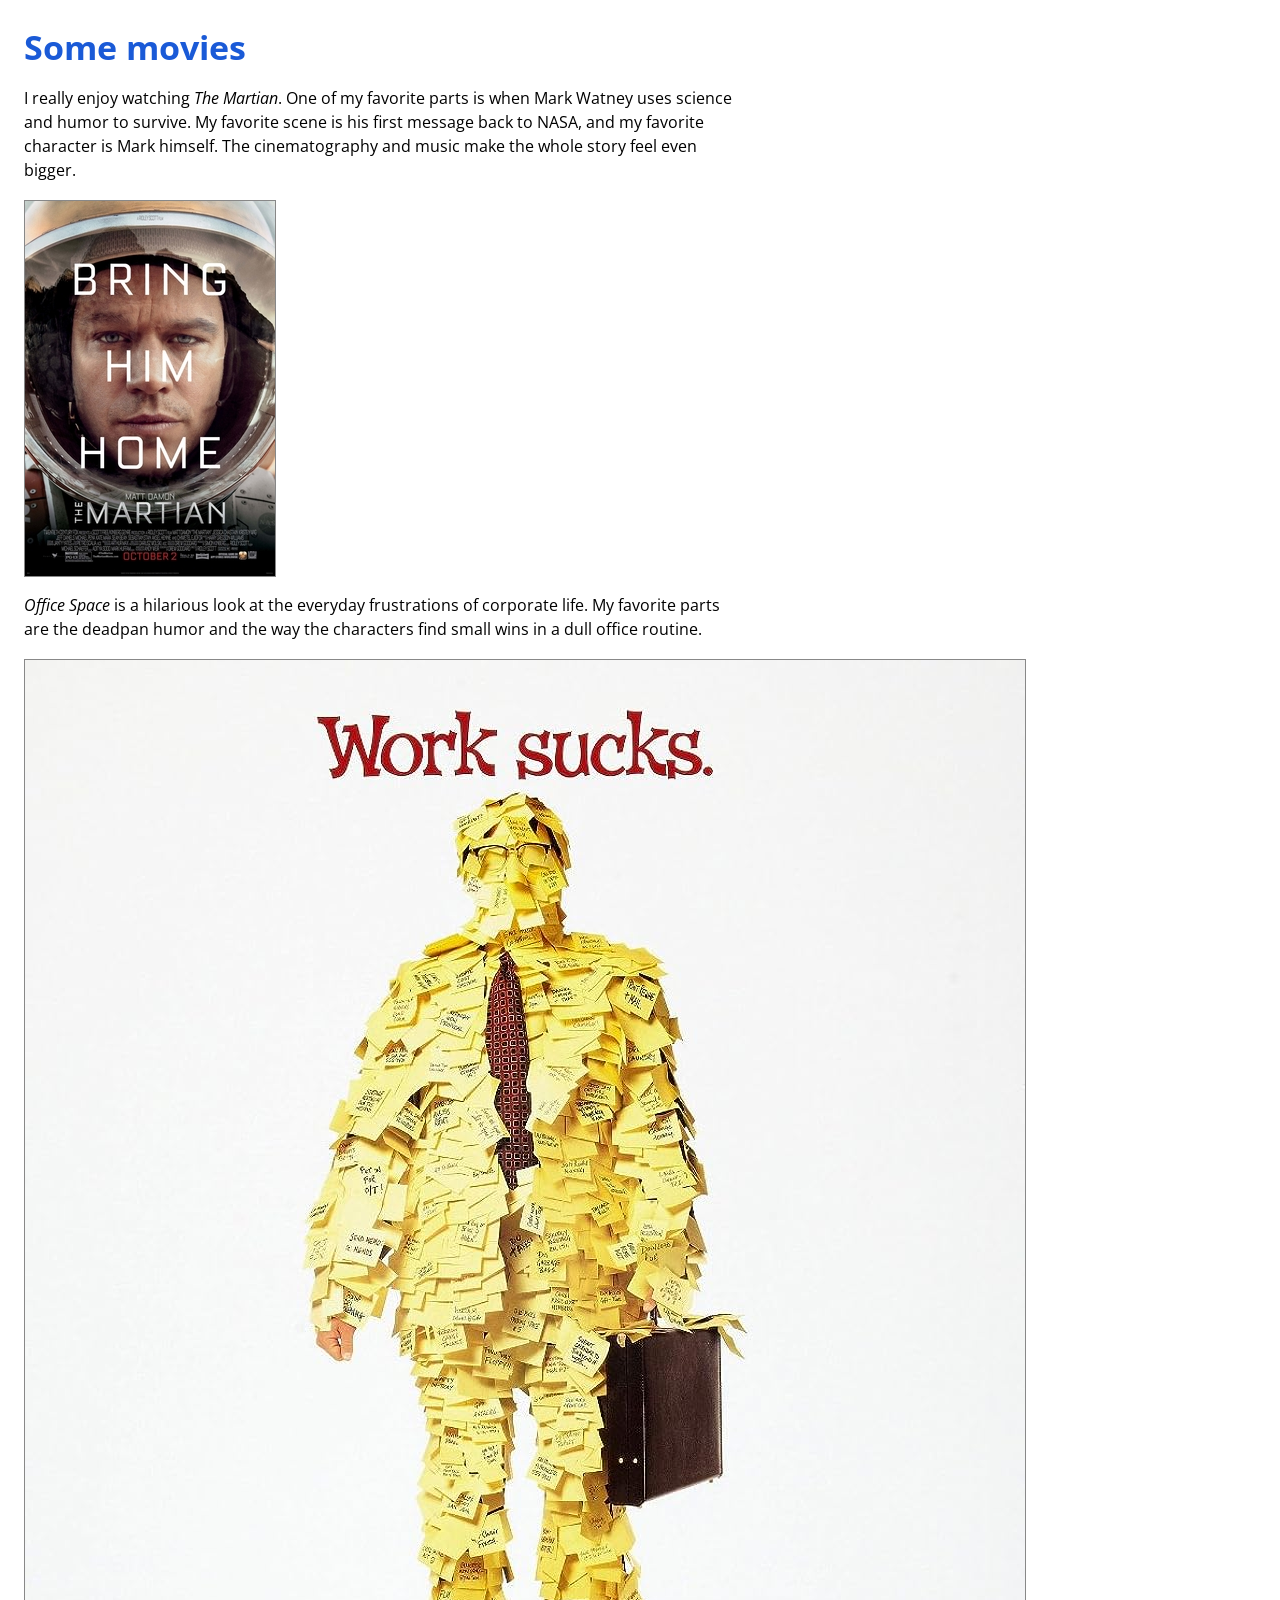
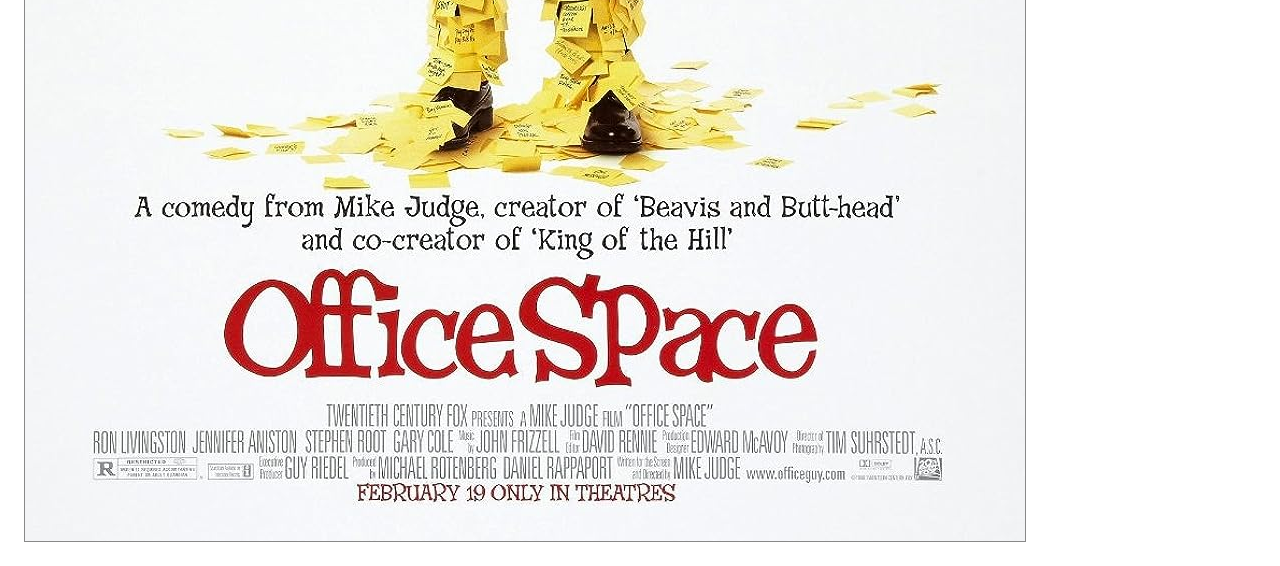
<file: hw6.html>
<!DOCTYPE html>
<html>
  <head>
    <meta charset="utf-8">

    <title>Some movies</title>
    <link href="https://fonts.googleapis.com/css?family=Open+Sans+Condensed:300|Sonsie+One" rel="stylesheet" type="text/css">

    <style>
      body {
        font-family: "Open Sans Condensed", Arial, sans-serif;
        margin: 24px;
      }

      h1 {
        color: #1a5ad7;
        font-size: 2.1em;
        margin-bottom: 8px;
      }

      p {
        max-width: 720px;
        line-height: 1.5;
      }

      img {
        display: block;
        margin-top: 18px;
        max-width: 100%;
        height: auto;
        border: 1px solid #888;
      }
    </style>

    <!-- the below three lines are a fix to get HTML5 semantic elements working in old versions of Internet Explorer-->
    <!--[if lt IE 9]>
      <script src="https://cdnjs.cloudflare.com/ajax/libs/html5shiv/3.7.3/html5shiv.js"></script>
    <![endif]-->
  </head>
  <!-- I included the body element below which is not part of the html version or the head to make
    make sure you include it above your HTML code -->
  <body>

    <h1>Some movies</h1>

    <p>
      I really enjoy watching <em>The Martian</em>. One of my favorite parts is when
      Mark Watney uses science and humor to survive. My favorite scene is his
      first message back to NASA, and my favorite character is Mark himself.
      The cinematography and music make the whole story feel even bigger.
    </p>

    <img src="public/martin_poster.jpg" alt="The Martian movie poster">

    <p>
      <em>Office Space</em> is a hilarious look at the everyday frustrations of
      corporate life. My favorite parts are the deadpan humor and the way the
      characters find small wins in a dull office routine.
    </p>

    <img src="public/officespace_poster.jpg" alt="Office Space movie poster">

 </body>
</html>
</file>
